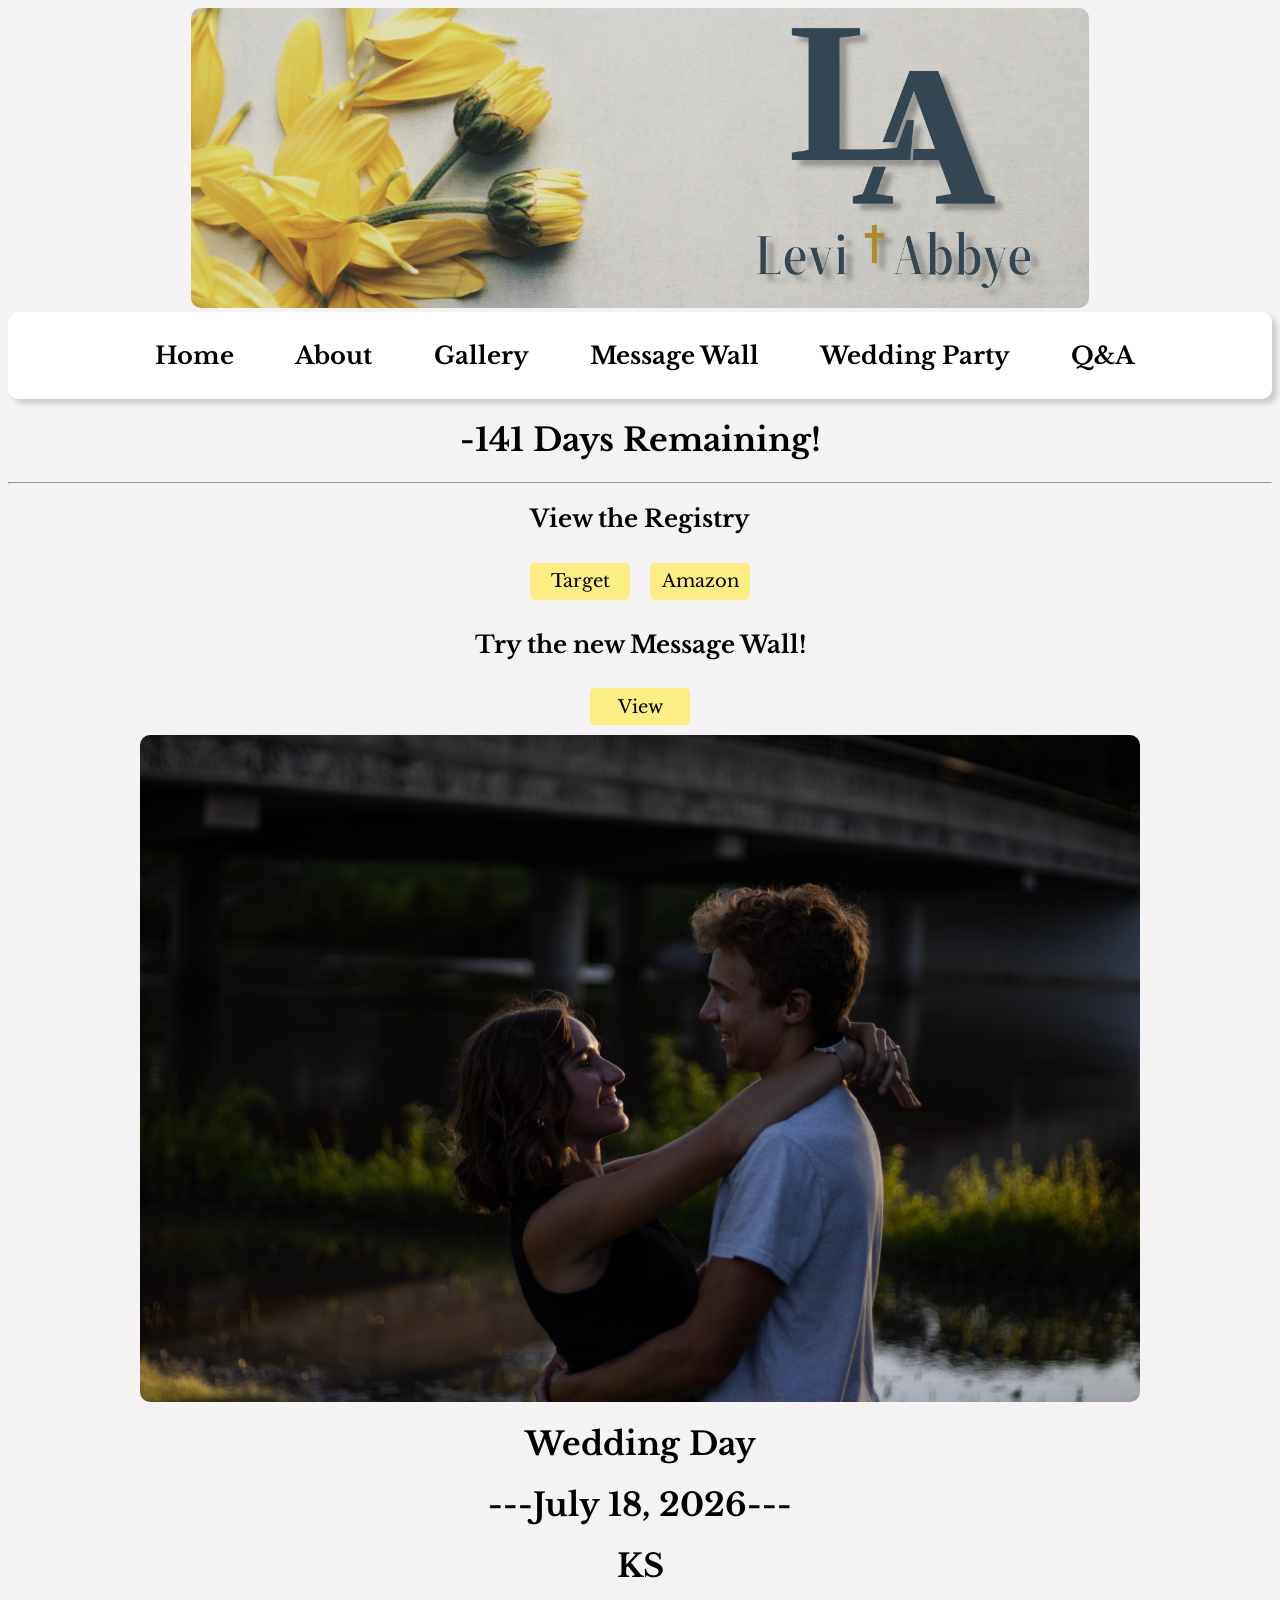
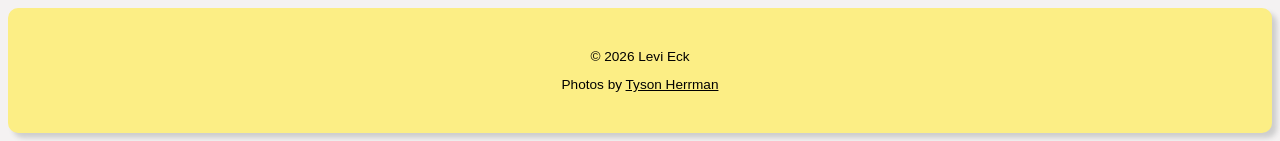
<file: index.html>
<!DOCTYPE html>
<html lang= "en">
	<head>
		<title>Levi & Abbye</title>
		<link rel="icon" type="image/x-icon" href="images/favicon.png">
		<meta charset="UTF-8">
		<meta name="viewport" content="width=device-width, initial-scale=1.0">
		<link rel="stylesheet" type="text/css" href="static/css/style.css">
		<style>
            main {
                display: block;
                text-align: center;
				font-family: "Libre Baskerville", serif;
            }
			#registry-section {
				display: flex;
				justify-content: center;
			}
		</style>
	</head>
	<body>
		<header>
			<div id="logobox">
				<a href="index.html"><img src="images/flowers.jpg" alt="Logo" class="logo"></a>
			</div>
			<div id="navigation">
				<button>Menu</button>
				<div class="content">
					<ul>
						<li><a href="index.html">Home</a></li><br>
						<li><a href="pages/about.html">About</a></li><br>
						<li><a href="pages/photo.html">Gallery</a></li><br>
						<li><a href="pages/guestbook.html">Message Wall</a></li><br>
						<li><a href="pages/vip.html">Wedding Party</a></li><br>
						<li><a href="pages/qa.html">Q&A</a></li><br>
					</ul>
				</div>
			</div>
		</header>
		<main>
			<h1 id="days-left"></h1>
			<hr>
			<h2>View the Registry</h2>
			<div id="registry-section">
				<a href="https://www.target.com/gift-registry/gift-giver?registryId=49315070-218d-11f1-ac3d-e198e22e160e&type=WEDDING" target="_blank">
					<button class="standard-buttons">Target</button>
				</a>
				<a href="https://www.amazon.com/wedding/guest-view/757028HGL3HD" target="_blank">
					<button class="standard-buttons">Amazon</button>
				</a>	
			</div>
			<h2>Try the new Message Wall!</h2>
				<a href="pages/guestbook.html">
					<button class="standard-buttons">View</button>
				</a>
            <div id="homehero">
				<img src="images/homepic.jpg" alt="">
			</div>
			<h1>Wedding Day</h1>
			<h1>---July 18, 2026---</h1>
			<h1>KS</h1>
		</main>
		<footer>
			<p>&copy; 2026 Levi Eck</p>
			<p>Photos by <a href="https://www.instagram.com/tysonherrmanphotography/" target=_blank>Tyson Herrman</a><br></p>
		</footer>
		<script>
			function dayCountdown() {
				const bigDay = new Date('07/18/2026 12:00 AM')
				const today = new Date();

				const distance = bigDay - today;
				const daysLeft = Math.floor(distance / (1000 * 60 * 60 *24));

				console.log(daysLeft);

				document.getElementById("days-left").textContent = `${daysLeft} Days Remaining!`;
			}
			dayCountdown();
		</script>
	</body>
</html>
</file>
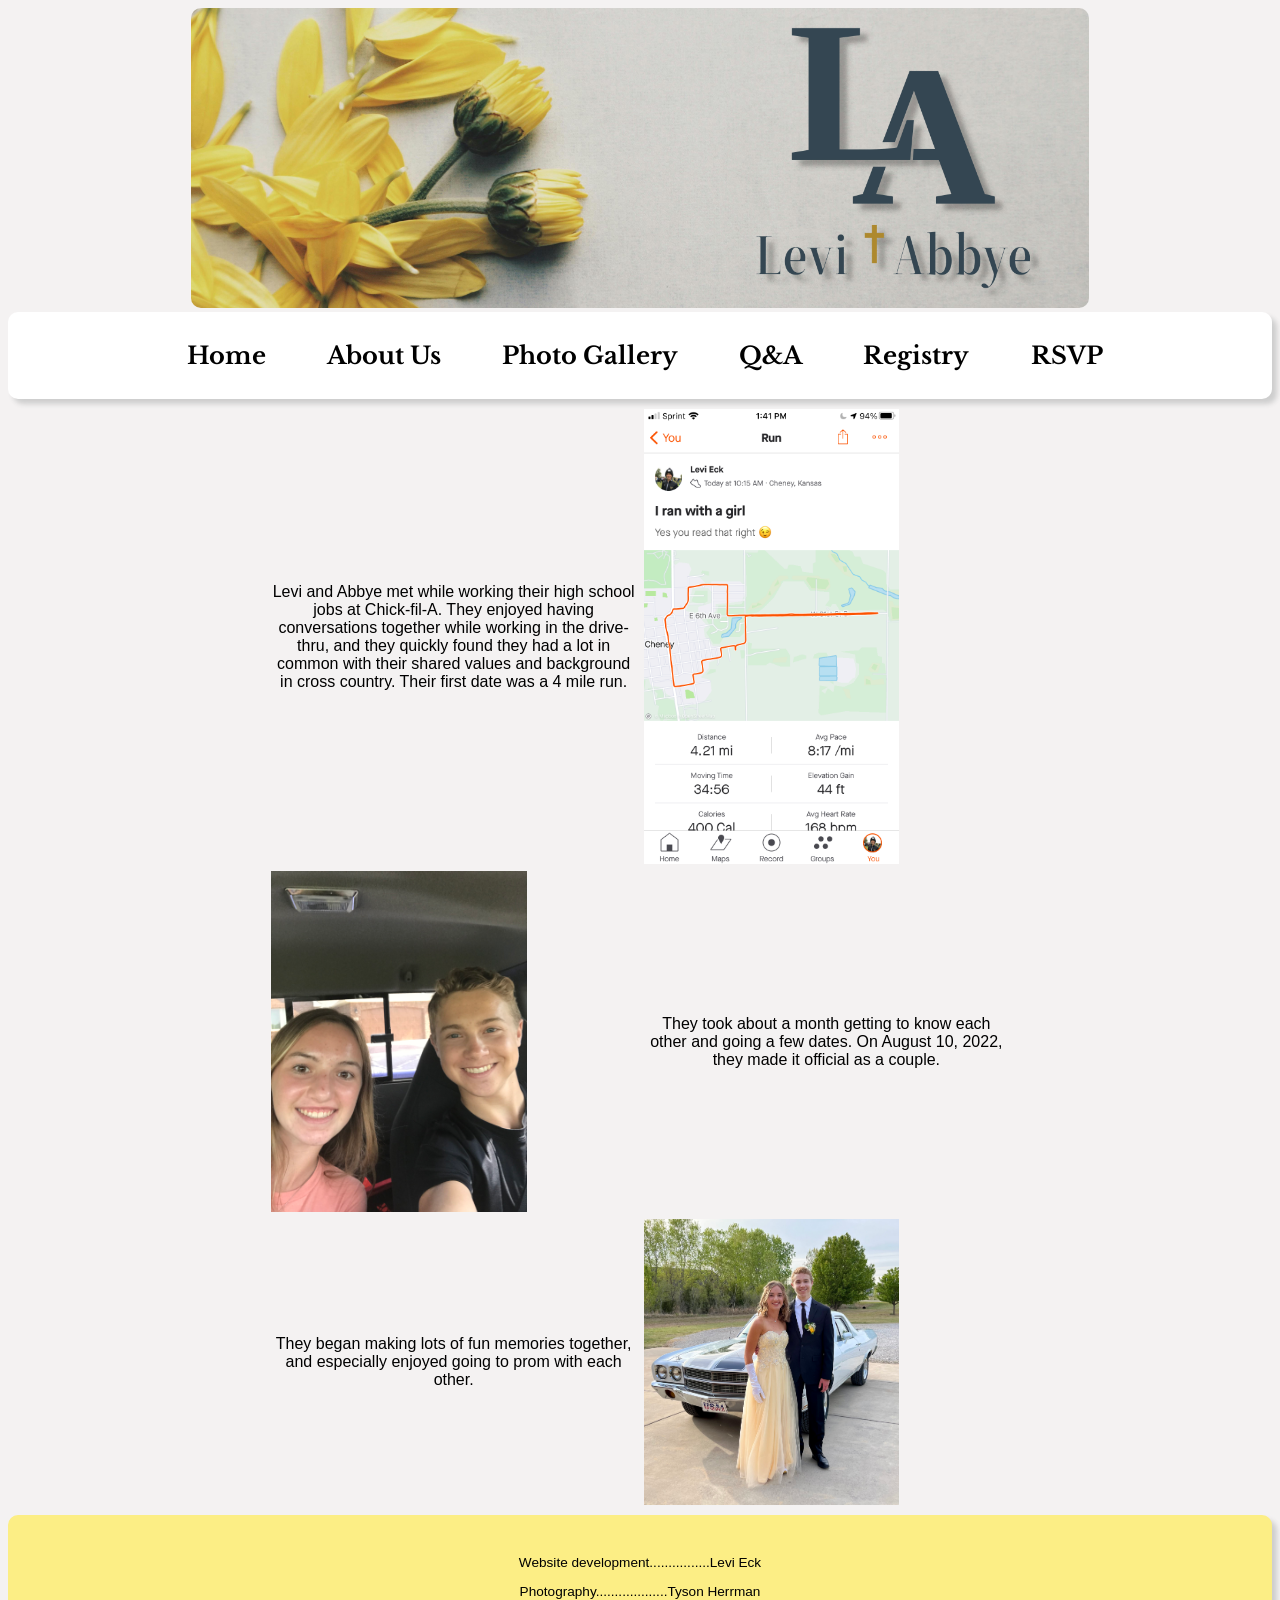
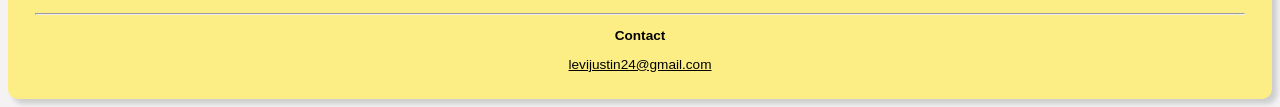
<file: about.html>
<!DOCTYPE html>
<html lang= "en">
	<head>
		<title>Levi & Abbye</title>
		<link rel="icon" type="image/x-icon" href="images/favicon.png">
		<meta charset="UTF-8">
		<meta name="viewport" content="width=device-width, initial-scale=1.0">
		<link rel="stylesheet" type="text/css" href="static/css/style.css">
		<style>
		</style>
	</head>
	<body>
		<header>
			<div id="logobox">
				<a href="index.html"><img src="images/flowers.jpg" alt="Logo" class="logo"></a>
			</div>
			<div id="navigation">
				<ul>
					<li><a href="index.html">Home</a></li><br>
					<li><a href="about.html">About Us</a></li><br>
					<li><a href="photo.html">Photo Gallery</a></li><br>
					<li><a href="qa.html">Q&A</a></li><br>
					<li><a href="registry.html">Registry</a></li><br>
					<li><a href="rsvp.html">RSVP</a></li><br>		
				</ul>
			</div>
		</header>
		<main>
			<div class="qa-paragraph">
				<div class="qa-section">
					<!--<h2>About Us</h2>-->
					<p>Levi and Abbye met while working their high school
						jobs at Chick-fil-A. They enjoyed having conversations 
						together while working in the drive-thru, and they quickly
						found they had a lot in common with their shared values 
						and background in cross country. Their first date
						was a 4 mile run. 
					</p>
				</div>
				<div class="qa-section"><img src="images/run.png"></div>
				<div class="qa-section"><img src="images/date.jpeg"></div>
				<div class="qa-section">
					<!--<h2>About Us</h2>-->
					<p>They took about a month getting to know each other and 
						going a few dates. On August 10, 2022, they made it official
						as a couple. 
					</p>
				</div>
			<div class="qa-section">
					<!--<h2>About Us</h2>-->
					<p>They began making lots of fun memories together, and especially enjoyed going to prom with each other.
					</p>
				</div>
			<div class="qa-section"><img src="images/prom.jpeg"></div>
			</div>
		</main>
		<footer>
			<p>Website development................Levi Eck</p>
			<p>Photography...................Tyson Herrman</p>
			<hr>
			<p><strong>Contact</strong></p>
			<a href="mailto:levijustin24@gmail.com">levijustin24@gmail.com</a><br>
		</footer>
	</body>
</html>



<!--Eventually, they 
began to have conversations about getting married. Levi bought 
the ring, and it came early, when Abbye wasn't expecting it. 
On July 28, 2025, with the help of his friend Tyson, Levi took 
her to the rooftop of the Ambassador Hotel in downtown 
Wichita to do a "photoshoot date." However, this was the proposal
in the disquise! Levi and Abbye are so excited to start their
life together, and are honored for you to share the day with them.-->
</file>
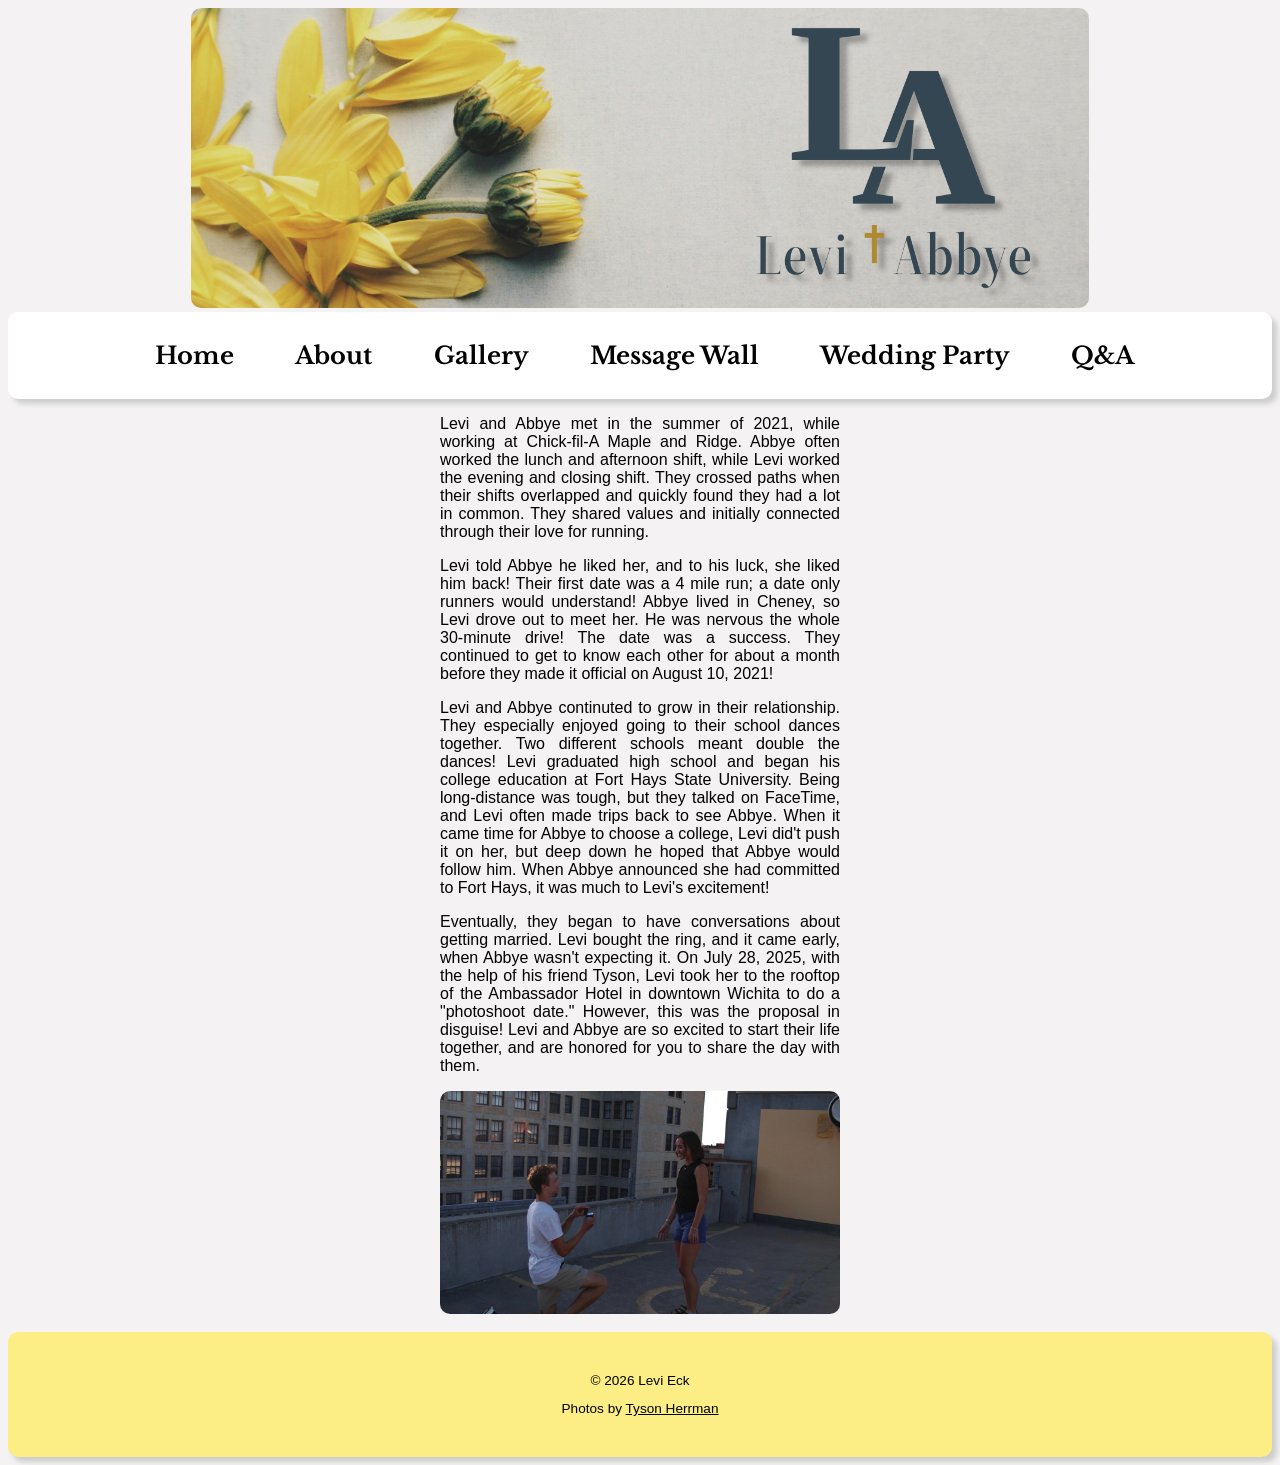
<file: pages/about.html>
<!DOCTYPE html>
<html lang= "en">
	<head>
		<title>Levi & Abbye</title>
		<link rel="icon" type="image/x-icon" href="../images/favicon.png">
		<meta charset="UTF-8">
		<meta name="viewport" content="width=device-width, initial-scale=1.0">
		<link rel="stylesheet" type="text/css" href="../static/css/style.css">
		<style>
			#our-story {
				max-width: 400px;
				text-align: justify;
			}
		</style>
	</head>
	<body>
		<header>
			<div id="logobox">
				<a href="../index.html"><img src="../images/flowers.jpg" alt="Logo" class="logo"></a>
			</div>
			<div id="navigation">
				<button>Menu</button>
				<div class="content">
					<ul>
						<li><a href="../index.html">Home</a></li><br>
						<li><a href="../pages/about.html">About</a></li><br>
						<li><a href="../pages/photo.html">Gallery</a></li><br>
						<li><a href="../pages/guestbook.html">Message Wall</a></li><br>
						<li><a href="../pages/vip.html">Wedding Party</a></li><br>
						<li><a href="../pages/qa.html">Q&A</a></li><br>
					</ul>
				</div>
			</div>
		</header>
		<main>
			<div id="our-story">
				<p>
					Levi and Abbye met in the summer of 2021, while working at Chick-fil-A Maple and Ridge.
					Abbye often worked the lunch and afternoon shift, while Levi worked the evening and closing shift. 
					They crossed paths when their shifts overlapped and quickly found they had a lot in common.
					They shared values and initially connected through their love for running.
				</p>
				<p>
					Levi told Abbye he liked her, and to his luck, she liked him back! Their first date was a 4 mile run; a date only runners would understand!
					Abbye lived in Cheney, so Levi drove out to meet her. He was nervous the whole 30-minute drive! 
					The date was a success. They continued to get to know each other for about a month before they made it official on August 10, 2021!
				</p>
				<p>
					Levi and Abbye continuted to grow in their relationship. They especially enjoyed going to their school dances together. Two different schools meant double the dances!
					Levi graduated high school and began his college education at Fort Hays State University. Being long-distance was tough, but they talked on FaceTime, and Levi often made trips back to see Abbye.
					When it came time for Abbye to choose a college, Levi did't push it on her, but deep down he hoped that Abbye would follow him. When Abbye announced she had committed to Fort Hays, it was much to Levi's excitement!
				</p>
				<p>
					Eventually, they 
					began to have conversations about getting married. Levi bought 
					the ring, and it came early, when Abbye wasn't expecting it. 
					On July 28, 2025, with the help of his friend Tyson, Levi took 
					her to the rooftop of the Ambassador Hotel in downtown 
					Wichita to do a "photoshoot date." However, this was the proposal
					in disguise! Levi and Abbye are so excited to start their
					life together, and are honored for you to share the day with them.
				</p>
				<div id="homehero">
					<img src="../images/proposal.jpeg" alt="">
				</div>
				<br>
			</div>
		</main>
		<footer>
			<p>&copy; 2026 Levi Eck</p>
			<p>Photos by <a href="https://www.instagram.com/tysonherrmanphotography/" target=_blank>Tyson Herrman</a><br></p>
		</footer>
	</body>
</html>



<!--Eventually, they 
began to have conversations about getting married. Levi bought 
the ring, and it came early, when Abbye wasn't expecting it. 
On July 28, 2025, with the help of his friend Tyson, Levi took 
her to the rooftop of the Ambassador Hotel in downtown 
Wichita to do a "photoshoot date." However, this was the proposal
in the disquise! Levi and Abbye are so excited to start their
life together, and are honored for you to share the day with them.-->
</file>
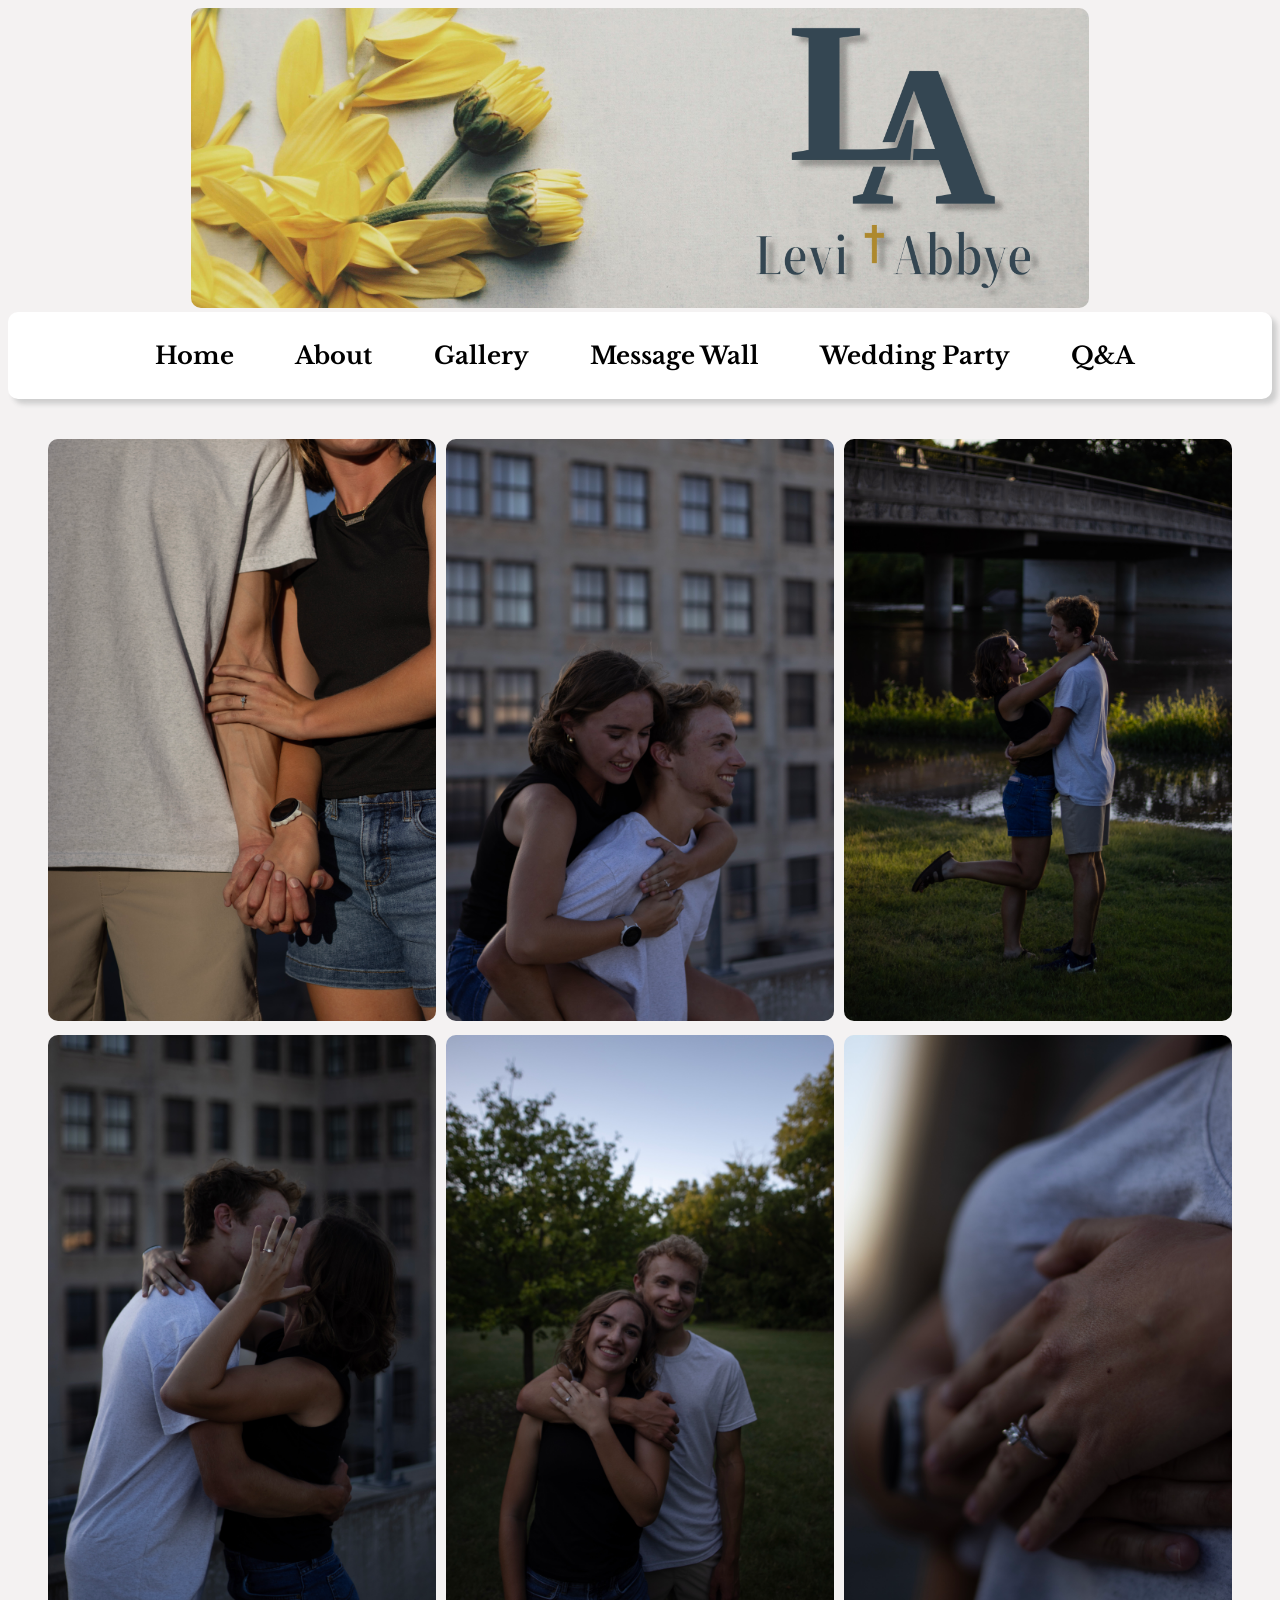
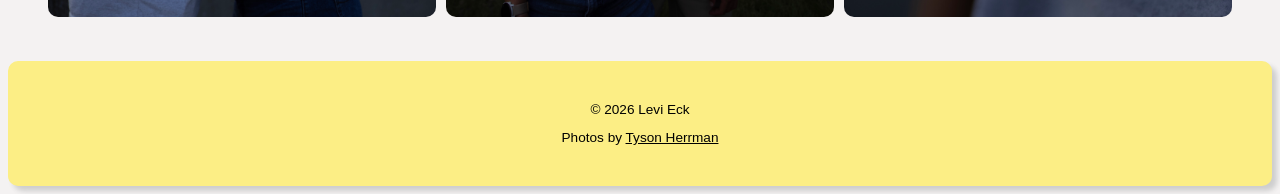
<file: pages/photo.html>
<!DOCTYPE html>
<html lang= "en">
	<head>
		<title>Levi & Abbye</title>
		<link rel="icon" type="image/x-icon" href="../images/favicon.png">
		<meta charset="UTF-8">
		<meta name="viewport" content="width=device-width, initial-scale=1.0">
		<link rel="stylesheet" type="text/css" href="../static/css/style.css">
		<style>
		</style>
	</head>
	<body>
		<header>
			<div id="logobox">
				<a href="../index.html"><img src="../images/flowers.jpg" alt="Logo" class="logo"></a>
			</div>
			<div id="navigation">
				<button>Menu</button>
				<div class="content">
					<ul>
						<li><a href="../index.html">Home</a></li><br>
						<li><a href="../pages/about.html">About</a></li><br>
						<li><a href="../pages/photo.html">Gallery</a></li><br>
						<li><a href="../pages/guestbook.html">Message Wall</a></li><br>
						<li><a href="../pages/vip.html">Wedding Party</a></li><br>
						<li><a href="../pages/qa.html">Q&A</a></li><br>
					</ul>
				</div>
			</div>
		</header>
		<main>
			<div class="photo-gallery">
				<div class="grid-photo"><img src="../images/tyson-arms.jpg"></div>
				<div class="grid-photo"><img src="../images/tyson-back.jpg"></div>
				<div class="grid-photo"><img src="../images/tyson-facing.jpg"></div>
				<div class="grid-photo"><img src="../images/tyson-kiss.jpg"></div>
				<div class="grid-photo"><img src="../images/tyson-parkarm.jpg"></div>
				<div class="grid-photo"><img src="../images/tyson-ring.jpg"></div>
			</div>
		</main>
		<footer>
			<p>&copy; 2026 Levi Eck</p>
			<p>Photos by <a href="https://www.instagram.com/tysonherrmanphotography/" target=_blank>Tyson Herrman</a><br></p>
		</footer>
	</body>
</html>
</file>
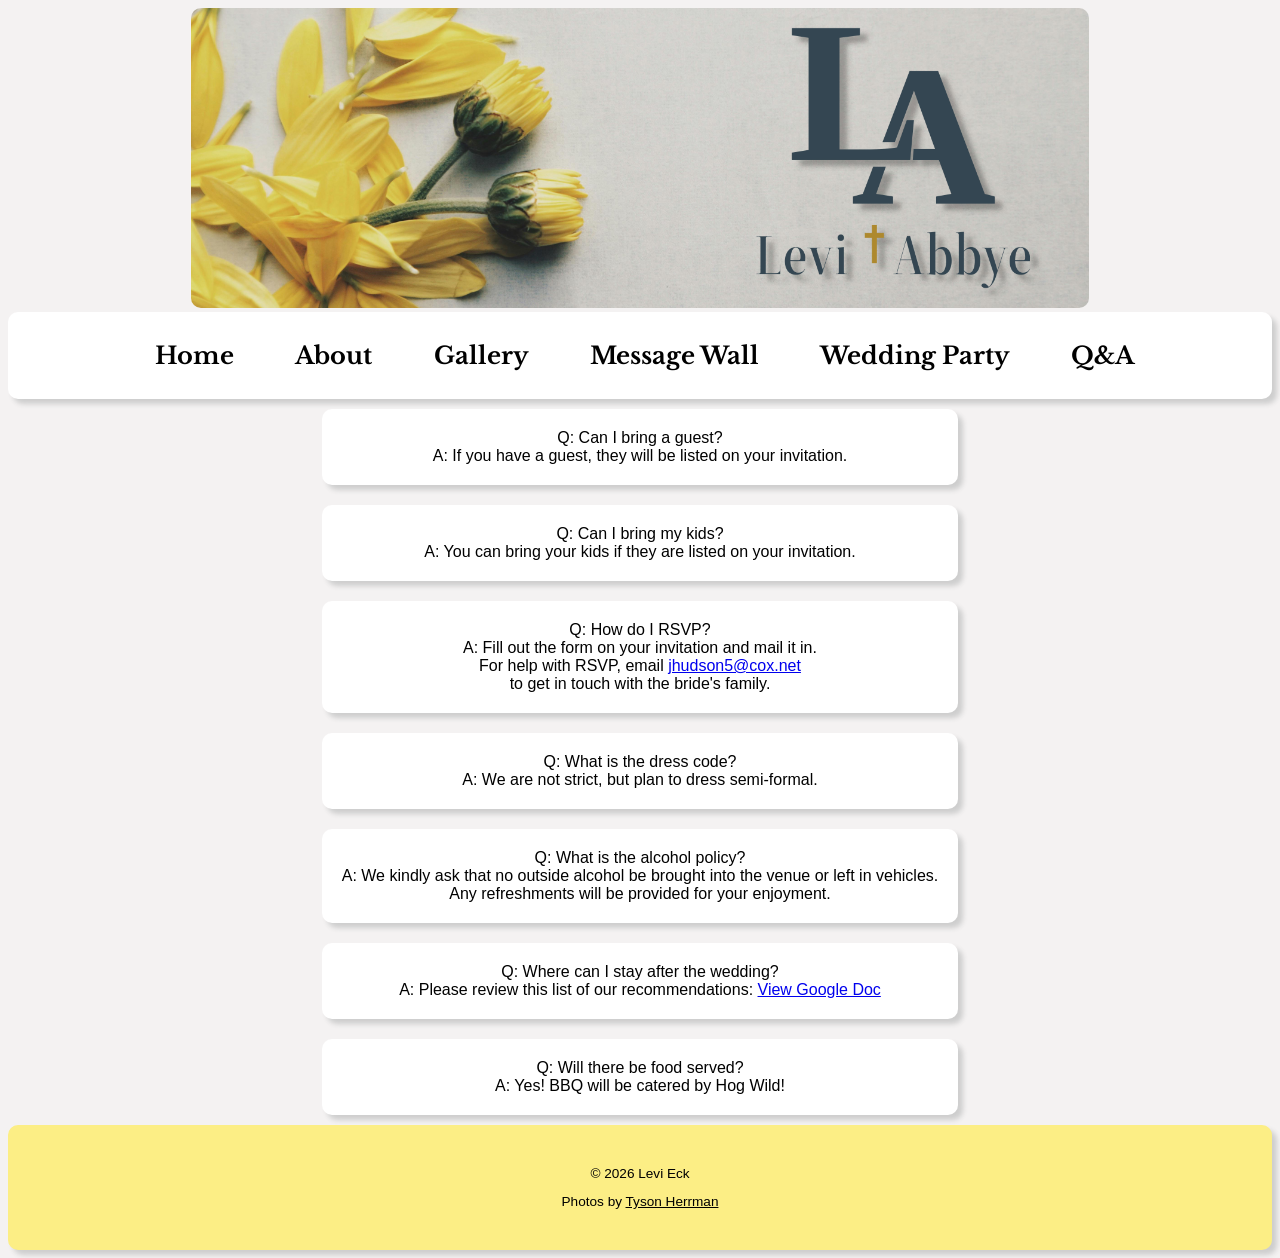
<file: pages/qa.html>
<!DOCTYPE html>
<html lang= "en">
	<head>
		<title>Levi & Abbye</title>
		<link rel="icon" type="image/x-icon" href="../images/favicon.png">
		<meta charset="UTF-8">
		<meta name="viewport" content="width=device-width, initial-scale=1.0">
		<link rel="stylesheet" type="text/css" href="../static/css/style.css">
		<style>
		</style>
	</head>
	<body>
		<header>
			<div id="logobox">
				<a href="../index.html"><img src="../images/flowers.jpg" alt="Logo" class="logo"></a>
			</div>
			<div id="navigation">
				<button>Menu</button>
				<div class="content">
					<ul>
						<li><a href="../index.html">Home</a></li><br>
						<li><a href="../pages/about.html">About</a></li><br>
						<li><a href="../pages/photo.html">Gallery</a></li><br>
						<li><a href="../pages/guestbook.html">Message Wall</a></li><br>
						<li><a href="../pages/vip.html">Wedding Party</a></li><br>
						<li><a href="../pages/qa.html">Q&A</a></li><br>
					</ul>
				</div>
			</div>
		</header>
		<main>
			<div class="qa-section">
				<div class="qa-card">
					Q: Can I bring a guest?<br>
					A: If you have a guest, they will be listed on your invitation. 
				</div>
				<div class="qa-card">
					Q: Can I bring my kids?<br>
					A: You can bring your kids if they are listed on your invitation.
				</div>
				<div class="qa-card">
					Q: How do I RSVP?<br>
					A: Fill out the form on your invitation and mail it in. <br> 
					For help with RSVP, email <a href="mailto:jhudson5@cox.net">jhudson5@cox.net</a><br> to get in touch with the bride's family.
				</div>
				<div class="qa-card">
					Q: What is the dress code?<br>
					A: We are not strict, but plan to dress semi-formal.
				</div>
				<div class="qa-card">
					Q: What is the alcohol policy?<br>
					A: We kindly ask that no outside alcohol be brought into the venue or left in vehicles.<br>
					Any refreshments will be provided for your enjoyment.
				</div>
				<div class="qa-card">
					Q: Where can I stay after the wedding?<br>
					A: Please review this list of our recommendations: <a href="https://docs.google.com/document/d/1iRm2lSp3rNFx6KBlzz8yY8DRZgdor9lCDz49xiLwoYg/edit?usp=sharing">View Google Doc</a><br>
				</div>
				<div class="qa-card">
					Q: Will there be food served?<br>
					A: Yes! BBQ will be catered by Hog Wild!
				</div>
			</div>
		</main>
		<footer>
			<p>&copy; 2026 Levi Eck</p>
			<p>Photos by <a href="https://www.instagram.com/tysonherrmanphotography/" target=_blank>Tyson Herrman</a><br></p>
		</footer>
	</body>
</html>
</file>
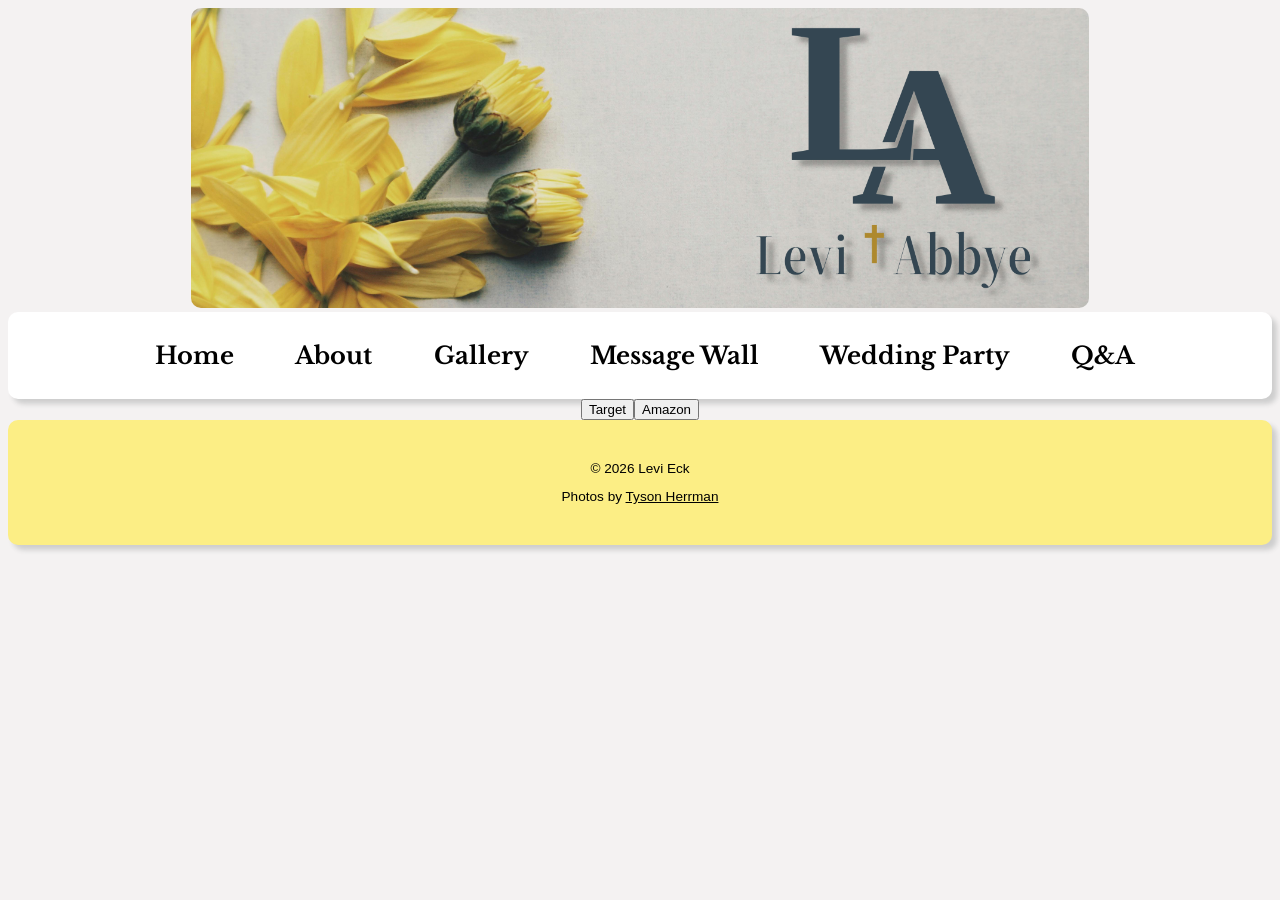
<file: pages/registry.html>
<!DOCTYPE html>
<html lang= "en">
	<head>
		<title>Levi & Abbye</title>
		<link rel="icon" type="image/x-icon" href="../images/favicon.png">
		<meta charset="UTF-8">
		<meta name="viewport" content="width=device-width, initial-scale=1.0">
		<link rel="stylesheet" type="text/css" href="../static/css/style.css">
		<style>
		</style>
	</head>
	<body>
		<header>
			<div id="logobox">
				<a href="../index.html"><img src="../images/flowers.jpg" alt="Logo" class="logo"></a>
			</div>
			<div id="navigation">
				<button>Menu</button>
				<div class="content">
					<ul>
						<li><a href="../index.html">Home</a></li><br>
						<li><a href="../pages/about.html">About</a></li><br>
						<li><a href="../pages/photo.html">Gallery</a></li><br>
						<li><a href="../pages/guestbook.html">Message Wall</a></li><br>
						<li><a href="../pages/vip.html">Wedding Party</a></li><br>
						<li><a href="../pages/qa.html">Q&A</a></li><br>
					</ul>
				</div>
			</div>
		</header>
		<main>
			<a href="https://www.target.com/gift-registry/gift-giver?registryId=49315070-218d-11f1-ac3d-e198e22e160e&type=WEDDING" target="_blank">
            	<button class="form-buttons">Target</button>
        	</a>
			<a href="https://www.amazon.com/wedding/guest-view/757028HGL3HD" target="_blank">
            	<button class="form-buttons">Amazon</button>
        	</a>
		</main>
		<footer>
			<p>&copy; 2026 Levi Eck</p>
			<p>Photos by <a href="https://www.instagram.com/tysonherrmanphotography/" target=_blank>Tyson Herrman</a><br></p>
		</footer>
	</body>
</html>
</file>
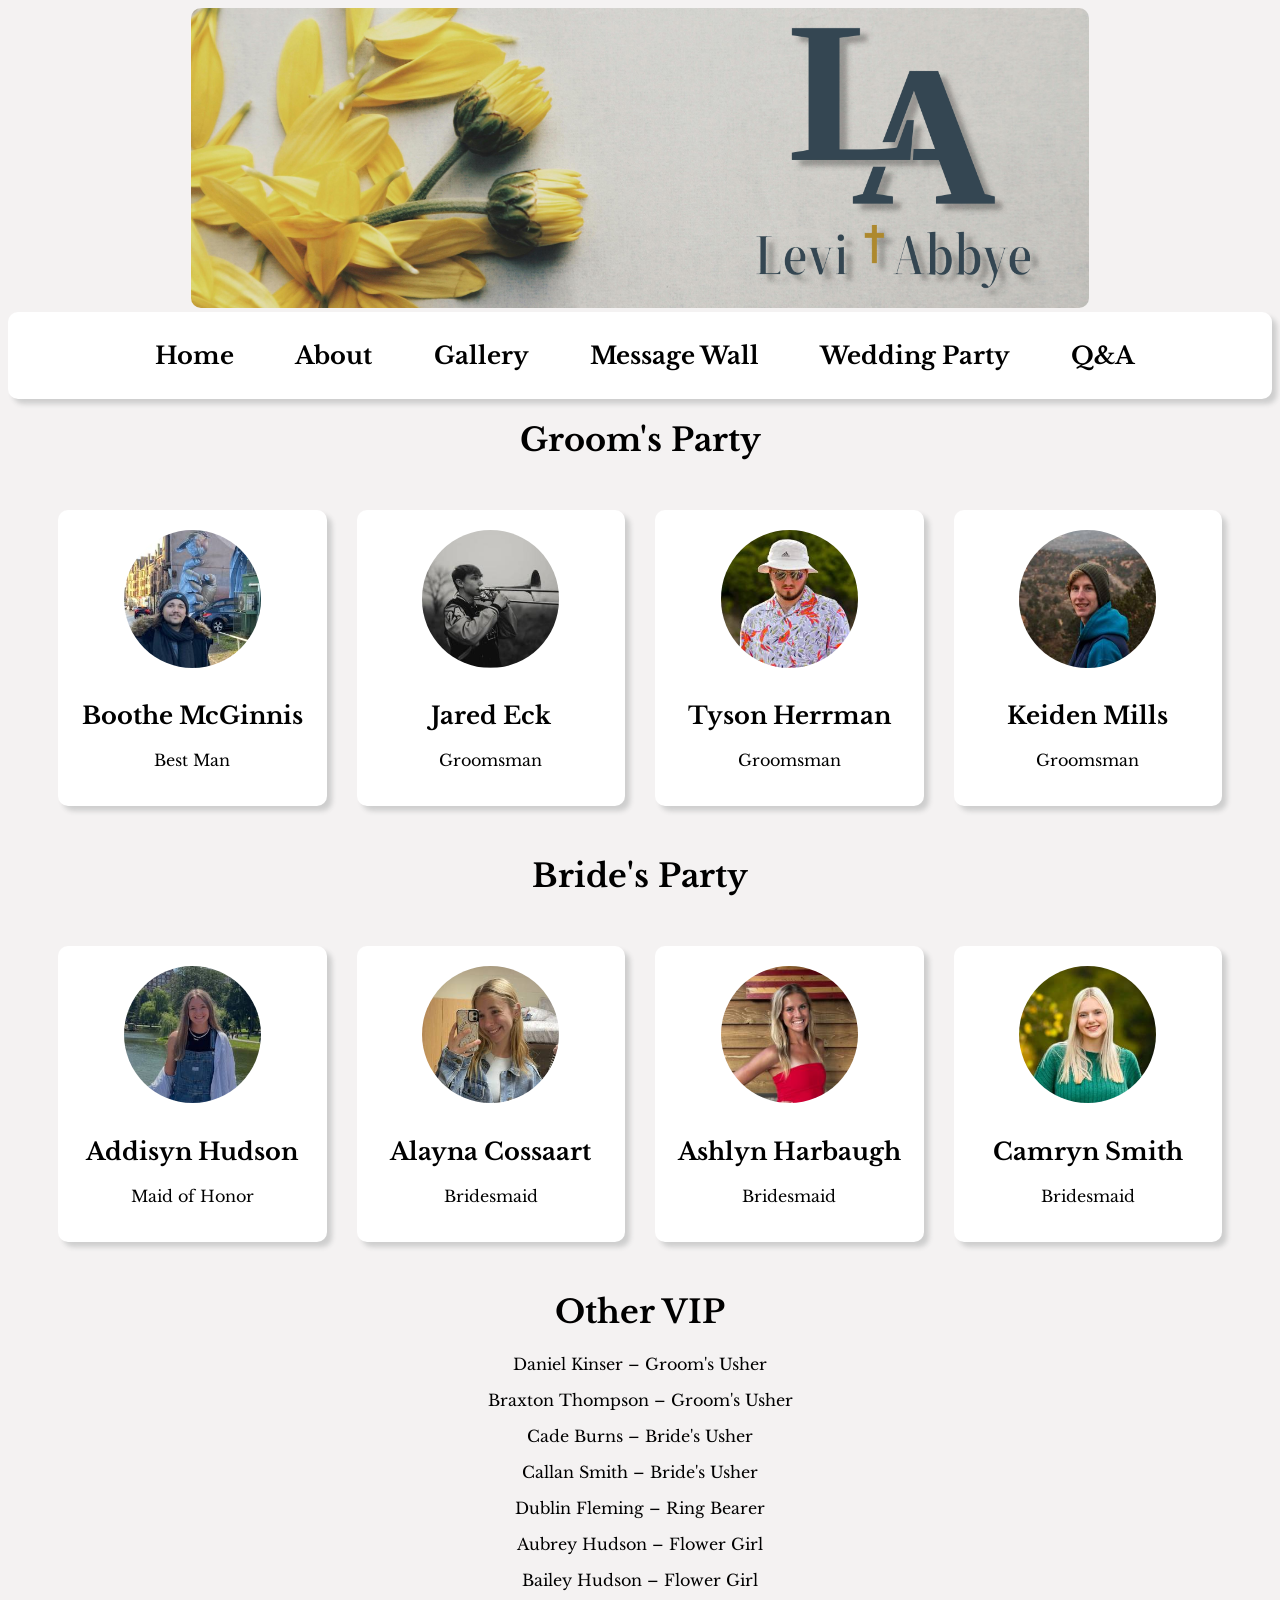
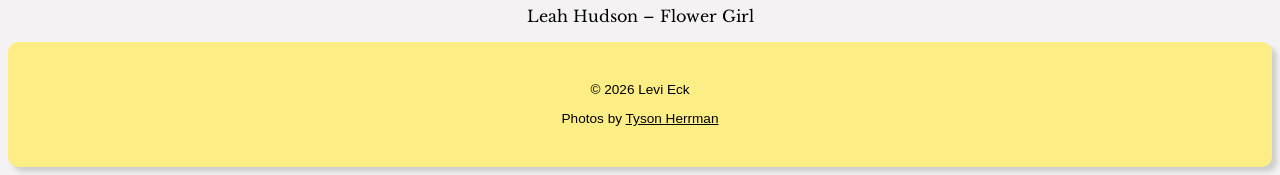
<file: pages/vip.html>
<!DOCTYPE html>
<html lang= "en">
	<head>
		<title>Levi & Abbye</title>
		<link rel="icon" type="image/x-icon" href="../images/favicon.png">
		<meta charset="UTF-8">
		<meta name="viewport" content="width=device-width, initial-scale=1.0">
		<link rel="stylesheet" type="text/css" href="../static/css/style.css">
		<style>
		</style>
	</head>
	<body>
		<header>
			<div id="logobox">
				<a href="../index.html"><img src="../images/flowers.jpg" alt="Logo" class="logo"></a>
			</div>
			<div id="navigation">
				<button>Menu</button>
				<div class="content">
					<ul>
						<li><a href="../index.html">Home</a></li><br>
						<li><a href="../pages/about.html">About</a></li><br>
						<li><a href="../pages/photo.html">Gallery</a></li><br>
						<li><a href="../pages/guestbook.html">Message Wall</a></li><br>
						<li><a href="../pages/vip.html">Wedding Party</a></li><br>
						<li><a href="../pages/qa.html">Q&A</a></li><br>
					</ul>
				</div>
			</div>
		</header>
		<main>
			<div class="vip-cards">
				<h1>Groom's Party</h1>
				<div class="vip-gallery">
					<div class="card">
						<img class="card-image"src="../images/wedding-party/boothe.jpg" alt="profile-picture"></img>
						<h2>Boothe McGinnis</h2>
						<p>Best Man</p>
					</div>
					<div class="card">
						<img class="card-image"src="../images/wedding-party/jared.jpg" alt="profile-picture"></img>
						<h2>Jared Eck</h2>
						<p>Groomsman</p>
					</div>
					<div class="card">
						<img class="card-image"src="../images/wedding-party/tyson.jpg" alt="profile-picture"></img>
						<h2>Tyson Herrman</h2>
						<p>Groomsman</p>
					</div>
					<div class="card">
						<img class="card-image"src="../images/wedding-party/keiden.jpg" alt="profile-picture"></img>
						<h2>Keiden Mills</h2>
						<p>Groomsman</p>
					</div>
				</div>
				<h1>Bride's Party</h1>
				<div class="vip-gallery">
					<div class="card">
						<img class="card-image"src="../images/wedding-party/addy.jpg" alt="profile-picture"></img>
						<h2>Addisyn Hudson</h2>
						<p>Maid of Honor</p>
					</div>
					<div class="card">
						<img class="card-image"src="../images/wedding-party/lanie.jpg" alt="profile-picture"></img>
						<h2>Alayna Cossaart </h2>
						<p>Bridesmaid</p>
					</div>
					<div class="card">
						<img class="card-image"src="../images/wedding-party/ashlyn.jpg" alt="profile-picture"></img>
						<h2>Ashlyn Harbaugh</h2>
						<p>Bridesmaid</p>
					</div>
					<div class="card">
						<img class="card-image"src="../images/wedding-party/camryn.jpg" alt="profile-picture"></img>
						<h2>Camryn Smith</h2>
						<p>Bridesmaid</p>
					</div>
				</div>
				<h1>Other VIP</h1>
				<p>Daniel Kinser – Groom's Usher</p>
				<p>Braxton Thompson – Groom's Usher</p>
				<p>Cade Burns – Bride's Usher</p>
				<p>Callan Smith – Bride's Usher</p>
				<p>Dublin Fleming – Ring Bearer</p>
				<p>Aubrey Hudson – Flower Girl</p>
				<p>Bailey Hudson – Flower Girl</p>
				<p>Leah Hudson – Flower Girl</p>
			</div>
		</main>
		<footer>
			<p>&copy; 2026 Levi Eck</p>
			<p>Photos by <a href="https://www.instagram.com/tysonherrmanphotography/" target=_blank>Tyson Herrman</a><br></p>
		</footer>
	</body>
</html>
</file>
<file: static/css/style.css>
@import url('https://fonts.googleapis.com/css2?family=Libre+Baskerville:ital,wght@0,400;0,700;1,400&display=swap');

body {
	background-color: rgb(244, 242, 242);
}

#logobox {
	display: flex;
	height: auto;
	width: auto;
	justify-content: center;
}

.logo {
	/* height: 300px;
	width: auto; */
	height: auto;
	width: 100%;
	max-height: 300px;
	border-radius: 10px;
}

#homehero img {
	display: block;
	margin: 0 auto;
	height: auto;
	width: 100%;
	max-width: 1000px;
	border-radius: 10px;
	gap: 2.5%;
}
.standard-buttons{
	font-family: "Libre Baskerville", serif;
	font-size: large;
	border-radius: 5px;
	width: 100px;
	height: 37px;
	background-color: #fcee85;
	color: #000000;
	border: none;
	margin: 10px 10px 10px 10px;
}
/* NAVIGATION -----------------------*/
button:hover {
	transform: scale(1.1);
	transition: transform .25s ease;
}

#navigation {
	background-color: white;
	font-family: "Libre Baskerville", serif;
	font-size: 150%;
	font-weight: bold;
	text-align: left;
	padding-top: 5px;
	padding-bottom: 5px;
	border-radius: 10px;
	box-shadow: 5px 5px 5px rgb(206, 206, 206);
}
	
#navigation a {
	text-decoration: none;
}
	
#navigation ul {
	display: flex;
	list-style: none;
	white-space: nowrap;
	flex-direction: row;
	flex-wrap: nowrap;
	justify-content: center;
	gap: 2.5%;
}

#navigation a:link {
	color: #000000;
}

#navigation a:visited {
	color: #000000;
}
	
#navigation a:hover {
	color: #fcee85;
	transition: color .5s ease-out;
}
/* MAIN -----------------------*/
main {
	display: flex;
	justify-content: center;
	font-family: helvetica;
}
/* PHOTO GRID -----------------------*/	
.photo-gallery {
	max-width: fit-content;
	display: grid;
	grid-template-columns: repeat(3, 1fr);
	column-gap: 10px;
	row-gap: 10px;
	margin: 40px;
}

.grid-photo img {
	width: 100%;
    height: auto; 
	max-height: 600px;
	border-radius: 10px;
	}

.grid-photo img:hover {
	transform: scale(1.1);
	transition: transform .25s ease;
}
/* Q&A Paragraph -----------------------*/	
.qa-paragraph {
	display: grid;
    grid-template-columns: 1fr 1fr;
    gap: 7px;
    margin: 10px;
	place-items: center;
	text-align: center;
	padding-left: 20%;
	padding-right: 20%;
  }
.qa-section img {
	width: 70%;
    height: auto; 
	}


/* Wedding Party Cards -----------------------*/	
.vip-gallery {
	max-width: fit-content;
	display: grid;
	grid-template-columns: repeat(4, 1fr);
	column-gap: 10px;
	row-gap: 10px;
	margin: 40px;
}

.vip-cards {
	text-align: center;
	font-family: "Libre Baskerville", serif;
}

.card:hover {
	transform: scale(1.1);
	transition: transform .25s ease;
}

.card {
  /*border: 1px solid rgb(0, 0, 0);*/
  border-radius: 10px;
  box-shadow: 5px 5px 5px rgb(206, 206, 206);
  padding: 20px;
  margin: 10px;
  text-align: center;
  max-width: 250px;
  display: inline-block;
  background-color: white;
}
.card .card-image {
  max-width: 60%;
  height: auto;
  border-radius: 50%; /*This would make the image a circle, but my profile picture is already a circle.*/
  margin-bottom: 10px;
}

/* QA -----------------------*/	
.qa-section {
  display: flex;
  flex-direction: column;
}

.qa-card {
  border-radius: 10px;
  box-shadow: 5px 5px 5px rgb(206, 206, 206);
  padding: 20px;
  margin: 10px;
  text-align: center;
  display: inline-block;
  background-color: white;
}


/* FOOTER -----------------------*/	
footer {
	background-color: #fcee85;
	color: #000000;
	font-size: 85%;
	text-align: center;
	font-family: arial;
	padding: 2em 2em 2em 2em;
	border-radius: 10px;
	box-shadow: 5px 5px 5px rgb(206, 206, 206);
	}
	
footer a:link {
 color: #000000;
}

footer a:visited {
  color: #000000;
}
/* SCREEN SIZEZ -----------------------*/	
/* Desktops */
@media (min-width: 1025px) {
	#navigation button {
		display: none;
	}
}

/* Tablets */
@media (max-width: 1024px) {
	#navigation {
		display: inline-block;
		background-color: rgb(244, 242, 242);
		box-shadow: none;;
	}

	#navigation button {
		display: block;
		background-color: #fcee85;
		border-style: none;
		border-radius: 5px;
		font-size:100%;
		color: #000000;
		line-height: 2.0;
		cursor: pointer;
		box-shadow: 5px 5px 5px rgb(206, 206, 206);
	}

	#navigation .content {
		display: none;
	}

	#navigation ul {
		display: flex;
		flex-direction: column;
	}

	#navigation a:hover {
		color: #515151;
		transition: color .5s ease-out;
	}

	#navigation:hover .content {
		display: block;
	}
	.photo-gallery {
	grid-template-columns: repeat(2, 1fr);
}
	.vip-gallery {
	grid-template-columns: repeat(2, 1fr);
}
}
</file>
